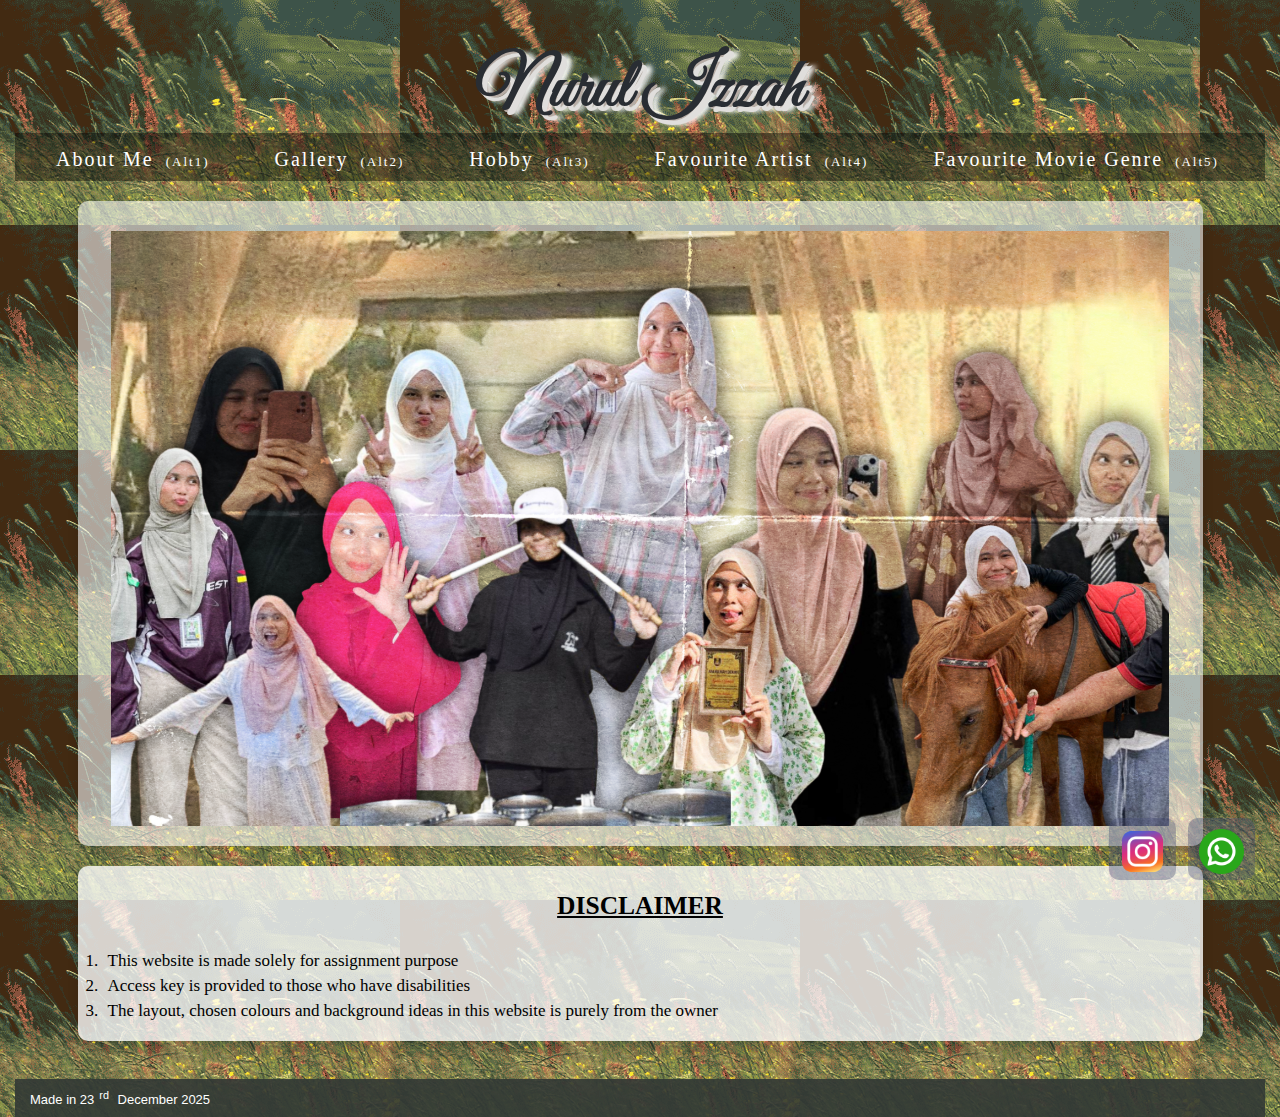
<file: index.html>
<html>
    <head>
        <title>index</title>
    </head>

    <style>
        body
            {
                background-image: url(mypics/aboutmegif.gif);
            }
           
         footer
            {
                background-color: rgba(50, 56, 53, 0.911);
                padding: 10;
            }   

    </style>

    <link href="https://fonts.googleapis.com/css2?family=Great+Vibes&display=swap" rel="stylesheet">
    <link rel="stylesheet" href="indexstyle.css">

    <body>
        <header class="hero">
        <h1 class="logo">Nurul Izzah</h1>

        <nav class="navbar">
            <a href="aboutme.html" accesskey="1">About Me <font size="2">(Alt1)</font></a> 
            <a href="gallery.html" accesskey="2">Gallery <font size="2">(Alt2)</font></a>
            <a href="hobby.html" accesskey="3">Hobby <font size="2">(Alt3)</font></a>
            <a href="favartist.html" accesskey="4">Favourite Artist <font size="2">(Alt4)</font></a>
            <a href="favmovie.html" accesskey="5">Favourite Movie Genre <font size="2">(Alt5)</font></a>
        </nav>
    
    <section class="index-section">

        <div align="center">
        <img src="mypics/INDEX PAGE.png" alt="index image" height="600px">
        </div>

    </section>

    <section class="disclaimer">
        
        <h2 align="center"><b><u>DISCLAIMER</u></b></h2>

        <br>
        <ol align="left"> 
            <li> This website is made solely for assignment purpose </li>
            <li> Access key is provided to those who have disabilities </li>
            <li> The layout, chosen colours and background ideas in this website is purely from the owner</li>
        </ol>

    </section>

    <br clear="all">

      <div class="social-buttons">
    <a href="https://www.instagram.com/nrlizzhss/" target="_blank" class="btn">
        <img src="mypics/instagram.png" height="50" alt="Instagram">
    </a>

    <a href="https://wa.link/30wp1g" target="_blank" class="btn">
        <img src="mypics/whatsapp.png" height="50" alt="WhatsApp">
    </a>
</div>

<footer align="left">
    <font color="white" size="2" face="arial">Made in 23<sup>rd</sup> December 2025</font>
</footer>

    </body>
</html>
</file>
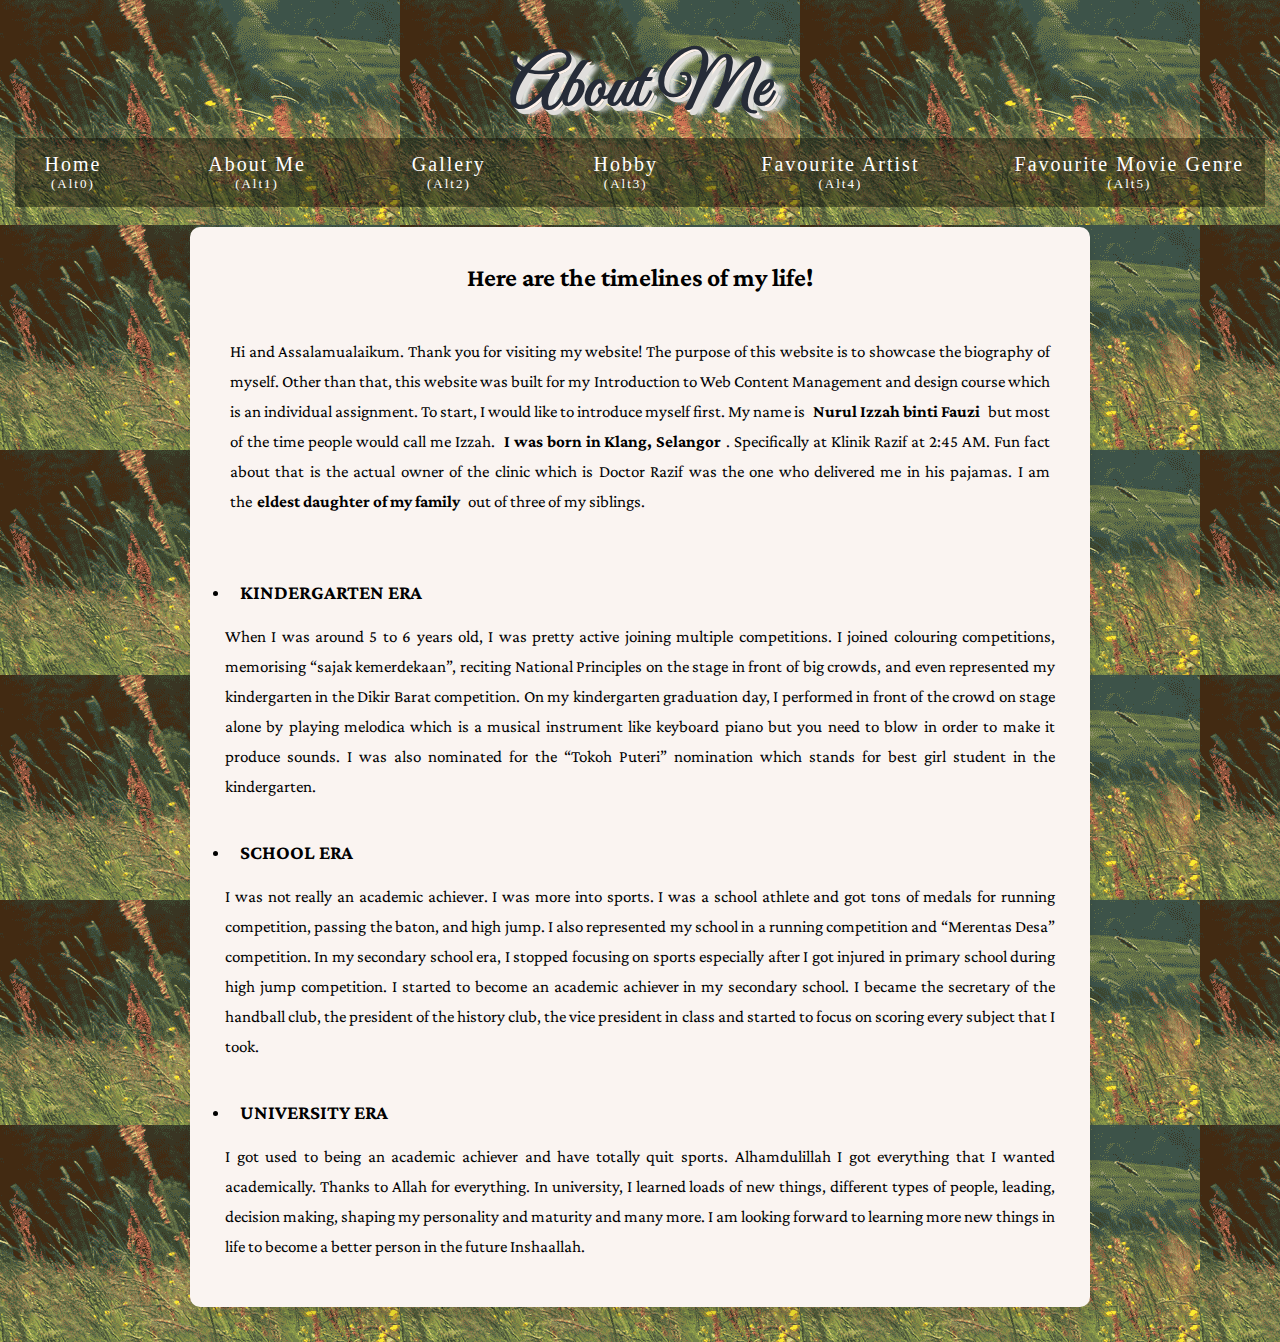
<file: aboutme.html>
<html>
    <head>
        <title>About Me</title>
    </head>

    <link href="https://fonts.googleapis.com/css2?family=Great+Vibes&display=swap" rel="stylesheet">
    <link href="https://fonts.googleapis.com/css2?family=Crimson+Pro&family=Literata" rel="stylesheet">
    <link rel="stylesheet" href="aboutme.css">

    <style>
        body
            {
                background-image: url(mypics/aboutmegif.gif)
            }
    </style>

    <body>
        <header class="hero">
        <h1 class="logo">About Me</h1>

        <nav class="navbar">
            <a href="index.html" accesskey="0">Home <font size="2">(Alt0)</font></a>
            <a href="aboutme.html" accesskey="1">About Me <font size="2">(Alt1)</font></a> 
            <a href="gallery.html" accesskey="2">Gallery <font size="2">(Alt2)</font></a>
            <a href="hobby.html" accesskey="3">Hobby <font size="2">(Alt3)</font></a>
            <a href="favartist.html" accesskey="4">Favourite Artist <font size="2">(Alt4)</font></a>
            <a href="favmovie.html" accesskey="5">Favourite Movie Genre <font size="2">(Alt5)</font></a>
        </nav>

        <section>
        <h2>Here are the timelines of my life!</h2>
        <br>
        
        <div align="justify">
        <p>
            Hi and Assalamualaikum. Thank you for visiting my website! The purpose of this website is to showcase the biography of myself.
            Other than that, this website was built for my Introduction to Web Content Management and design course which is an individual 
            assignment. To start, I would like to introduce myself first. My name is <b>Nurul Izzah binti Fauzi</b> but most of the time people would 
            call me Izzah. <b>I was born in Klang, Selangor</b>. Specifically at Klinik Razif at 2:45 AM. Fun fact about that is the actual owner of 
            the clinic which is Doctor Razif was the one who delivered me in his pajamas. I am the<b>eldest daughter of my family</b> out of three 
            of my siblings.
            <br>
        </p>

            <br>

        <p>
            <ul type="disc"> 
            <li><h3>KINDERGARTEN ERA</h3></li>
            </ul>

            When I was around 5 to 6 years old, I was pretty active joining multiple competitions. I joined 
            colouring competitions, memorising “sajak kemerdekaan”, reciting National Principles on the stage in front of big crowds, 
            and even represented my kindergarten in the Dikir Barat competition. On my kindergarten graduation day, I performed in front
            of the crowd on stage alone by playing melodica which is a musical instrument like keyboard piano but you need to blow in order
            to make it produce sounds. I was also nominated for the “Tokoh Puteri” nomination which stands for best girl student in the
            kindergarten.
            <br>
        </p>


        <p>
            <ul type="disc"> 
            <li><h3>SCHOOL ERA</h3></li>
            </ul>

            I was not really an academic achiever. I was more into sports. I was a school athlete and got tons of
            medals for running competition, passing the baton, and high jump. I also represented my school in a running competition and 
            “Merentas Desa” competition. In my secondary school era, I stopped focusing on sports especially after I got injured in primary
            school during high jump competition. I started to become an academic achiever in my secondary school. I became the secretary 
            of the handball club, the president of the history club, the vice president in class and started to focus on scoring every 
            subject that I took.
            <br>
        </p>


        <p>
            <ul type="disc"> 
            <li><h3>UNIVERSITY ERA</h3></li>
            </ul>

            I got used to being an academic achiever and have totally quit sports. Alhamdulillah 
            I got everything that I wanted academically. Thanks to Allah for everything. In university, 
            I learned loads of new things, different types of people, leading, decision making, shaping my personality and maturity and
            many more. I am looking forward to learning more new things in life to become a better person in the future Inshaallah.
            <br>
        </p>
        </div>

    </section>


    </body>
</html>
</file>
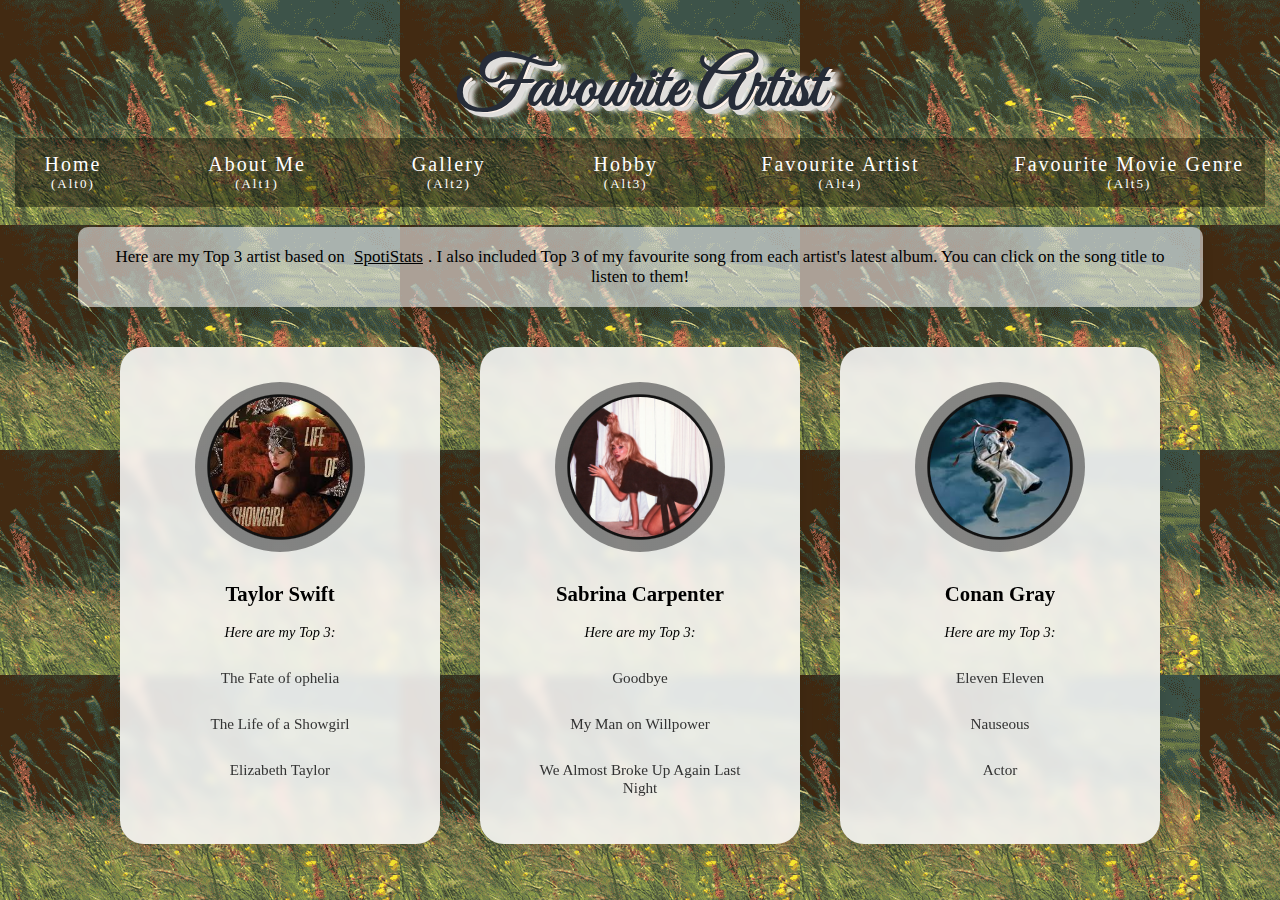
<file: favartist.html>
<html>
    <head>
        <title>Favourite Artist</title>
    </head>

    <link href="https://fonts.googleapis.com/css2?family=Great+Vibes&display=swap" rel="stylesheet">
    <link rel="stylesheet" href="favartist.css">

    <style>
        body
            {
                background-image: url(mypics/aboutmegif.gif)
            }
    </style>

    <body link="black" vlink="black" alink="green">
        <header class="hero">
        <h1 class="logo">Favourite Artist</h1>

        <nav class="navbar">
           <a href="index.html" accesskey="0">Home <font size="2">(Alt0)</font></a>
            <a href="aboutme.html" accesskey="1">About Me <font size="2">(Alt1)</font></a> 
            <a href="gallery.html" accesskey="2">Gallery <font size="2">(Alt2)</font></a>
            <a href="hobby.html" accesskey="3">Hobby <font size="2">(Alt3)</font></a>
            <a href="favartist.html" accesskey="4">Favourite Artist <font size="2">(Alt4)</font></a>
            <a href="favmovie.html" accesskey="5">Favourite Movie Genre <font size="2">(Alt5)</font></a>
        </nav>

<section class="section-opening">
            Here are my Top 3 artist based on <a href="https://www.statsforspotify.com/" target="_blank">SpotiStats</a>. 
            I also included Top 3 of my favourite song from each artist's latest album. You can click on the song title 
            to listen to them!
        </section>

 <section class="artist-section">

  <div class="artist-card">

    <!-- VINYL -->
    <div class="vinyl-player">
      <div class="vinyl">
        <img src="mypics/taylor.jpg" alt="Taylor Swift Album" class="album-cover">
      </div>
    </div>

    <!-- ARTIST NAME -->
    <h2 class="artist-name">Taylor Swift</h2>

    <p class="top-label"><i>Here are my Top 3:</i></p>

    <!-- SONG LIST -->
    <ul class="song-list">
      <li>
        <a href="https://youtu.be/ko70cExuzZM?si=gBfuqdakXnzu9WTq"
           target="_blank"
           class="song-link">
          The Fate of ophelia
        </a>
      </li>

      <li>
        <a href="https://youtu.be/OU6362Nggg0?si=X-aTVzespGRix8nl"
           target="_blank"
           class="song-link">
        The Life of a Showgirl
        </a>
      </li>

      <li>
        <a href="https://youtu.be/7X5iDKPrZH0?si=Q1R_HDtLX8X9JPXe"
           target="_blank"
           class="song-link">
          Elizabeth Taylor
        </a>
      </li>
    </ul>

  </div>

  <div class="artist-card">

    <!-- VINYL -->
    <div class="vinyl-player">
      <div class="vinyl">
        <img src="mypics/sabrina.jpg" alt="Sabrina Carpenter Album" class="album-cover">
      </div>
    </div>

    <!-- ARTIST NAME -->
    <h2 class="artist-name">Sabrina Carpenter</h2>

    <p class="top-label"><i>Here are my Top 3:</i></p>

    <!-- SONG LIST -->
    <ul class="song-list">
      <li>
        <a href="https://youtu.be/uV-w3fyWTuM?si=d7FugrT9pIl3ux69"
           target="_blank"
           class="song-link">
          Goodbye
        </a>
      </li>

      <li>
        <a href="https://youtu.be/KbzNB2sRnVQ?si=y0HJhtFqA63vBlls"
           target="_blank"
           class="song-link">
          My Man on Willpower
        </a>
      </li>

      <li>
        <a href="https://youtu.be/v-iMcsxhp-g?si=oMnKoyZbONPO-pqp"
           target="_blank"
           class="song-link">
          We Almost Broke Up Again Last Night
        </a>
      </li>
    </ul>

  </div>

  <div class="artist-card">

    <!-- VINYL -->
    <div class="vinyl-player">
      <div class="vinyl">
        <img src="mypics/conan.jpg" alt="Conan Gray Album" class="album-cover">
      </div>
    </div>

    <!-- ARTIST NAME -->
    <h2 class="artist-name">Conan Gray</h2>

    <p class="top-label"><i>Here are my Top 3:</i></p>

    <!-- SONG LIST -->
    <ul class="song-list">
      <li>
        <a href="https://youtu.be/FLLVJY6gojQ?si=4K9EcTpzIfFFdvOK"
           target="_blank"
           class="song-link">
          Eleven Eleven
        </a>
      </li>

      <li>
        <a href="https://youtu.be/479BIWEnQ-0?si=vfCAvaQE2z0nAoiI"
           target="_blank"
           class="song-link">
          Nauseous
        </a>
      </li>

      <li>
        <a href="https://youtu.be/6DOe7xTFASM?si=2XK6rj0f2GqkgyZh"
           target="_blank"
           class="song-link">
          Actor
        </a>
      </li>
    </ul>

  </div>
</section>



    </body>
</html>
</file>
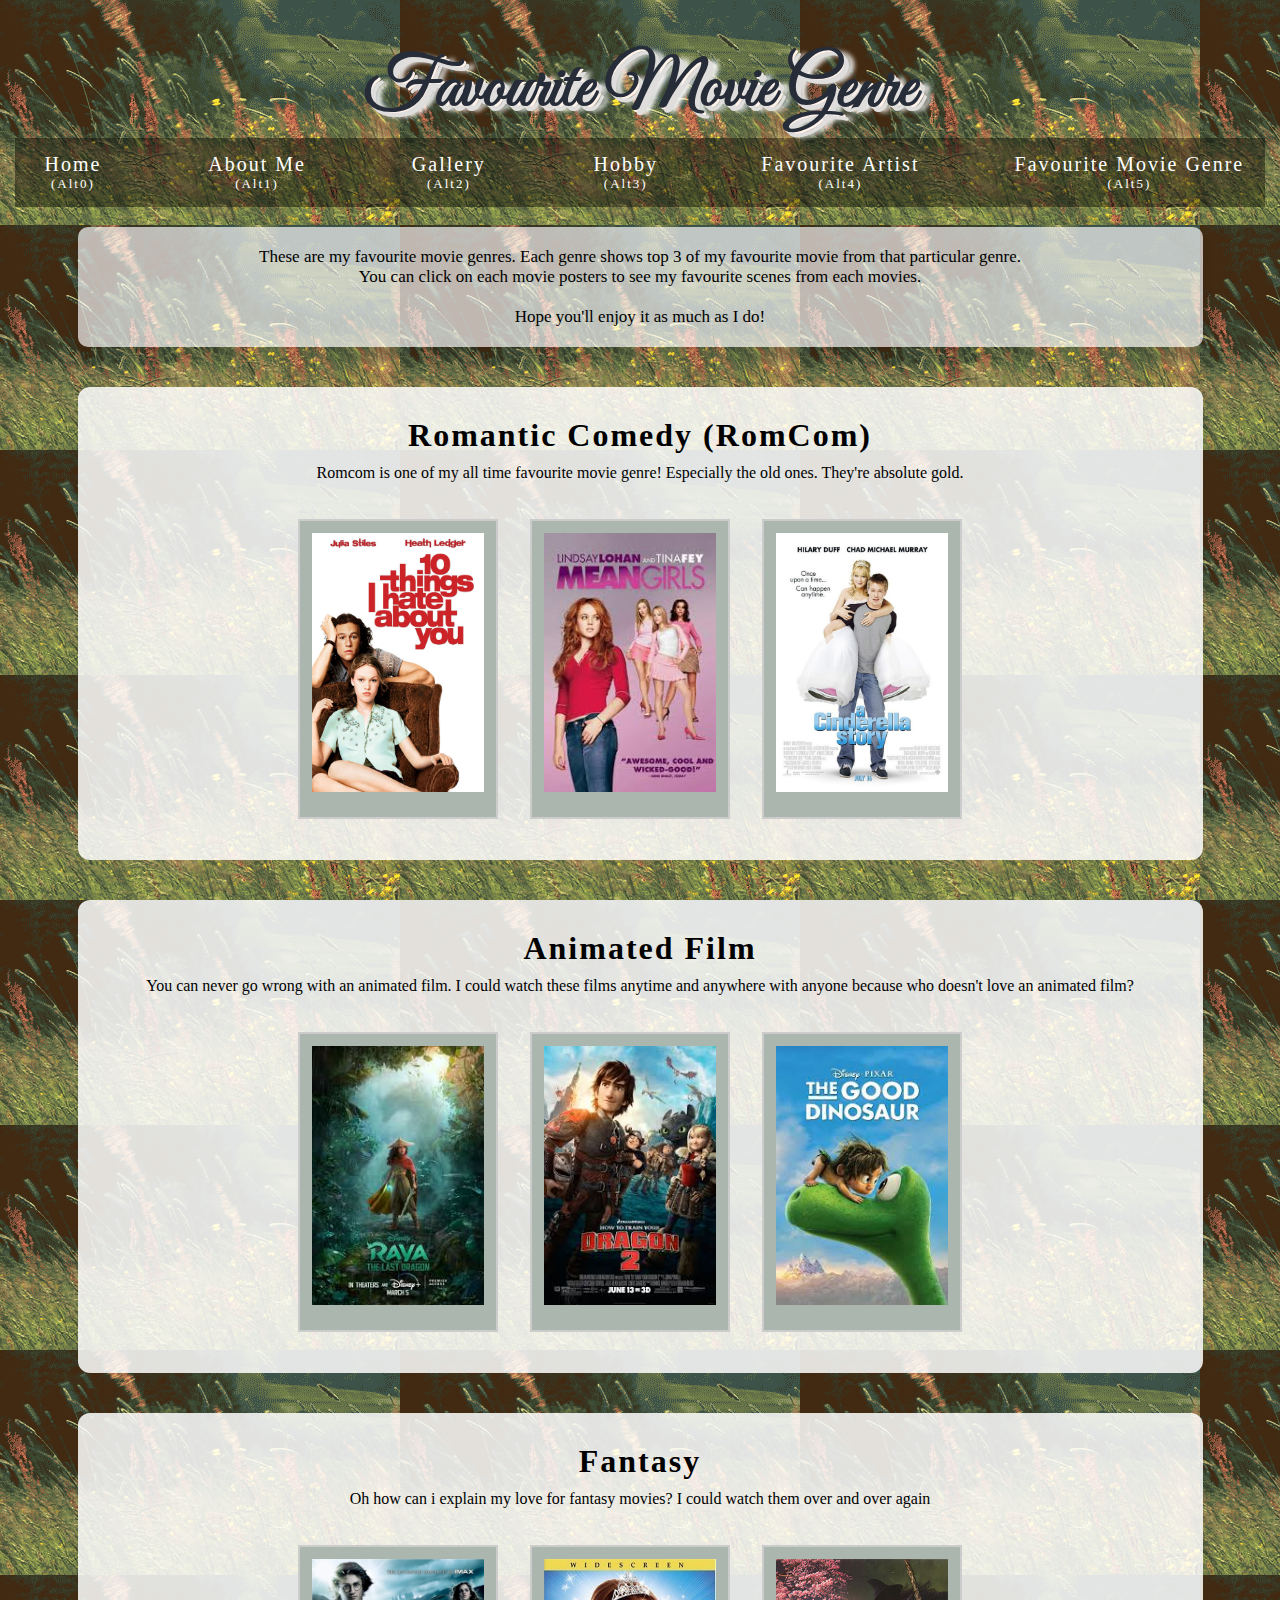
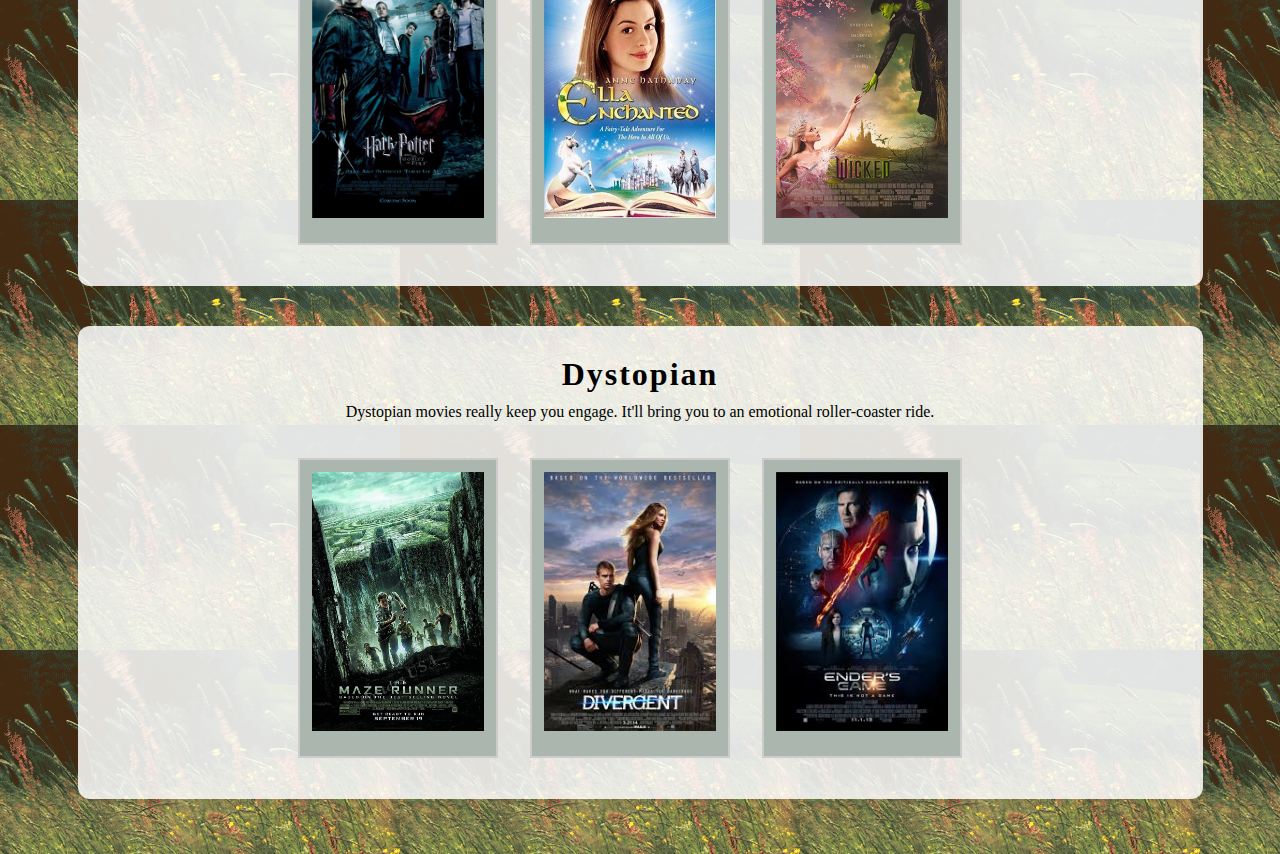
<file: favmovie.html>
<html>
    <head>
        <title>Favourite Artist</title>
    </head>

    <style>
        body
            {
                background-image: url(mypics/aboutmegif.gif);
            }

        table 
            {
                margin-left: auto;
                margin-right: auto;
            }

        td 
            {
                text-align: center;
            }

  </style>

    <link href="https://fonts.googleapis.com/css2?family=Great+Vibes&display=swap" rel="stylesheet">
    <link rel="stylesheet" href="favmovie.css">

    <body>
        <header class="hero">
        <h1 class="logo">Favourite Movie Genre</h1>

        <nav class="navbar">
            <a href="index.html" accesskey="0">Home <font size="2">(Alt0)</font></a>
            <a href="aboutme.html" accesskey="1">About Me <font size="2">(Alt1)</font></a> 
            <a href="gallery.html" accesskey="2">Gallery <font size="2">(Alt2)</font></a>
            <a href="hobby.html" accesskey="3">Hobby <font size="2">(Alt3)</font></a>
            <a href="favartist.html" accesskey="4">Favourite Artist <font size="2">(Alt4)</font></a>
            <a href="favmovie.html" accesskey="5">Favourite Movie Genre <font size="2">(Alt5)</font></a>
        </nav>

        <section class="section-opening">
            These are my favourite movie genres. Each genre shows top 3 of my favourite movie
            from that particular genre. 
            <br>
            You can click on each movie posters to see my favourite scenes from 
            each movies.
            <br>
            <br>
            Hope you'll enjoy it as much as I do!
        </section>

    
        <section class="genre-section romcom">

        <h2>Romantic Comedy (RomCom)</h2>
        <p>Romcom is one of my all time favourite movie genre! Especially the old ones. They're absolute gold.</p>

        <table align="center">
            <tr>
                <td>
                    <img src="mypics/romcom1.jpg" alt="10 Things I Hate About You"
                         width="200" height="300" usemap="#romcom1">
    
                    <map name="romcom1">
                          <area target="_blank" alt="romcom1" title="romcom1" href="https://youtu.be/31N_HM2f9Ks?si=TqDurmK9CL8OSFfM" coords="4,0,148,146" shape="rect">
                    </map>
                </td>
    
                <td>
                    <img src="mypics/romcom2.jpg" alt="Mean Girls"
                         width="200" height="300" usemap="#romcom2">
    
                    <map name="romcom2">
                         <area target="_blank" alt="romcom2" title="romcom2" href="https://youtu.be/PiQnJyBbx_I?si=oouQH9MihqqLFuNs" coords="3,4,180,278" shape="rect">
                    </map>
                </td>
    
                <td>
                    <img src="mypics/romcom3.jpg" alt="A Cinderella Story"
                         width="200" height="300" usemap="#romcom3">
    
                    <map name="romcom3">
                         <area target="_blank" alt="romcom3" title="romcom3" href="https://youtu.be/z_KLOWdB8mY?si=OaVmMYPqlNiRBCcT" coords="4,2,997,1460" shape="rect">
                    </map>
                </td>
            </tr>
    
        </table>
    
        </section>

            
    
        <section class="genre-section animated">
    
        <h2>Animated Film</h2>
        <p>You can never go wrong with an animated film. I could watch these films anytime and anywhere
            with anyone because who doesn't love an animated film?
        </p>
    
        <table align="center">
            <tr>
                <td>
                    <img src="mypics/animated1.jpg" alt="Raya the Last Dragon"
                         width="200" height="300" usemap="#animated1">
    
                    <map name="animated1">
                           <area target="_blank" alt="animated1" title="animated1" href="https://youtu.be/7lOliBudBzA?si=s00nclbH94MkJkpW" coords="7,0,179,265" shape="rect">
                    </map>
                </td>
    
                <td>
                    <img src="mypics/animated2.jpg" alt="HTTYD2"
                         width="200" height="300" usemap="#animated2">
    
                    <map name="animated2">
                         <area target="_blank" alt="animated2" title="animated2" href="https://youtu.be/IvFBobchMoc?si=oVn4mCWBCM4bwnkc" coords="3,3,182,265" shape="rect">
                    </map>
                </td>
    
                <td>
                    <img src="mypics/animated3.jpg" alt="The Good Dinasaur"
                         width="200" height="300" usemap="#animated3">
    
                    <map name="animated3">
                         <area target="_blank" alt="animated3" title="animated3" href="https://youtu.be/ruT8hFCdPY4?si=7FDSshPaiTRMa5JP" coords="4,1,174,269" shape="rect">
                    </map>
                </td>
            </tr>
    
        </table>
    
        </section>


     
        <section class="genre-section fantasy">
    
        <h2>Fantasy</h2>
        <p>Oh how can i explain my love for fantasy movies? I could watch them over and over again
        </p>
    
        <table align="center">
            <tr>
                <td>
                    <img src="mypics/fantasy1.jpg" alt="Harry Potter"
                         width="200" height="300" usemap="#fantasy1">
    
                    <map name="fantasy1">
                         <area target="_blank" alt="fantasy1" title="fantasy1" href="https://youtu.be/PSsF3jUDSGU?si=-V2EZV5NeZslvtE0" coords="3,4,770,1192" shape="rect">                </map>
                </td>
    
                <td>
                    <img src="mypics/fantasy2.jpg" alt="Ella Enchanted"
                         width="200" height="300" usemap="#fantasy2">
    
                    <map name="fantasy2">
                          <area target="_blank" alt="fantasy2" title="fantasy2" href="https://youtu.be/SN8hW7AeoQI?si=GRbTBSj9Bc4WqW0l" coords="8,2,715,1016" shape="rect">
                    </map>
                </td>
    
                <td>
                    <img src="mypics/fantasy3.png" alt="Wicked"
                         width="200" height="300" usemap="#fantasy3">
    
                    <map name="fantasy3">
                          <area target="_blank" alt="fantasy3" title="fantasy3" href="https://youtu.be/5UOgvF2vLAA?si=7jikMX0_011SDJaf" coords="1,2,251,380" shape="rect">
                    </map>
                </td>
            </tr>
    
        </table>
    
        </section>


       
        <section class="genre-section dystopian">
    
        <h2>Dystopian</h2>
        <p>Dystopian movies really keep you engage. It'll bring you to an emotional roller-coaster ride.</p>
    
        <table align="center">
            <tr>
                <td>
                    <img src="mypics/dystopian1.jpg" alt="The Maze Runner"
                         width="200" height="300" usemap="#dystopian1">
    
                    <map name="dystopian1">
                          <area target="_blank" alt="dystopian1" title="dystopian1" href="https://youtu.be/QlkWsBL2nsM?si=XUrEEmMB3lXKX9-4" coords="4,2,656,994" shape="rect">
                </td>
    
                <td>
                    <img src="mypics/dystopian2.jpg" alt="Divergent"
                         width="200" height="300" usemap="#dystopian2">
    
                    <map name="dystopian2">
                         <area target="_blank" alt="dystopian2" title="dystopian2" href="https://youtu.be/-a0f9fjG3Ys?si=m5KcbiXKvvQjwGKo" coords="2,2,177,270" shape="rect">
                    </map>
                </td>
    
                <td>
                    <img src="mypics/dystopian3.jpg" alt="Ender's Game"
                         width="200" height="300" usemap="#dystopian3">
    
                    <map name="dystopian3">
                          <area target="_blank" alt="dystopian" title="dystopian" href="https://youtu.be/BHJBKd6P3eQ?si=moM6ujyqAZ6LKoAJ" coords="4,5,177,268" shape="rect">
                    </map>
                </td>
            </tr>
    
        </table>
    
        </section>

    </body>
</html>
</file>
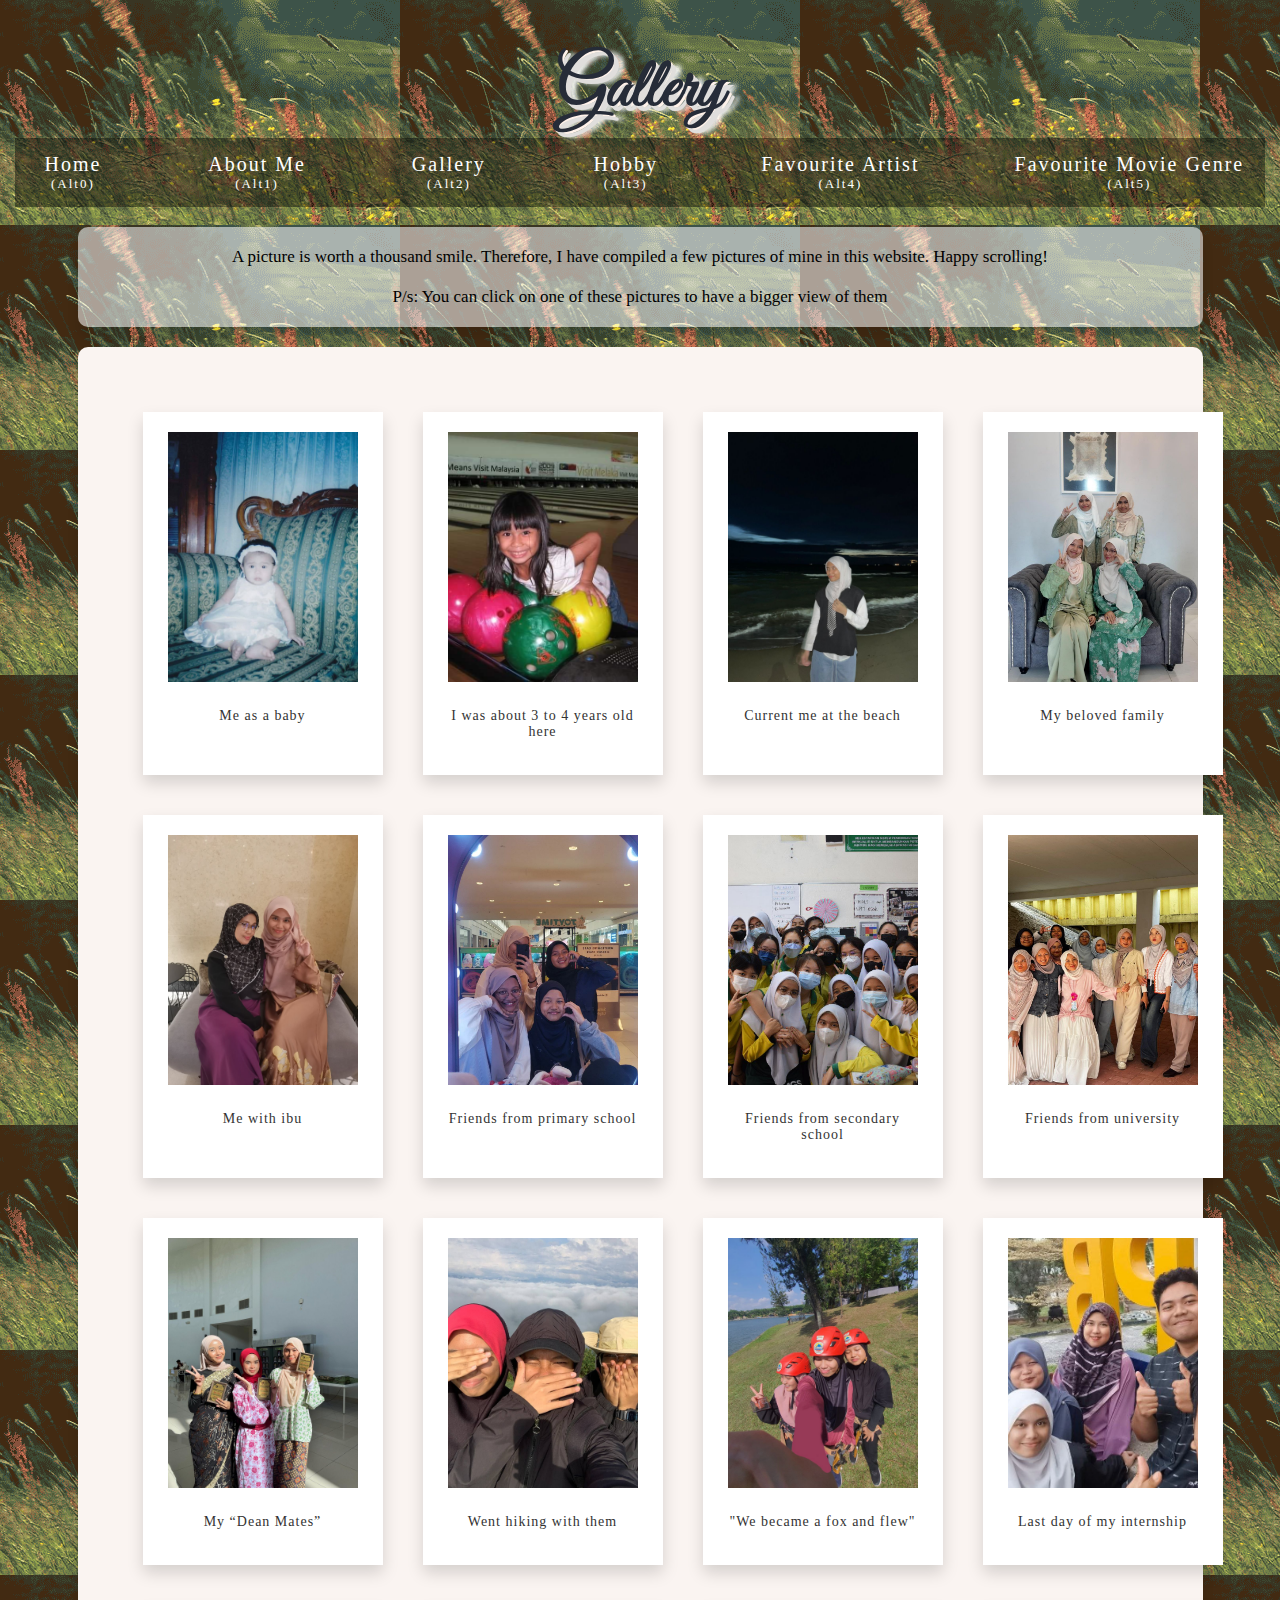
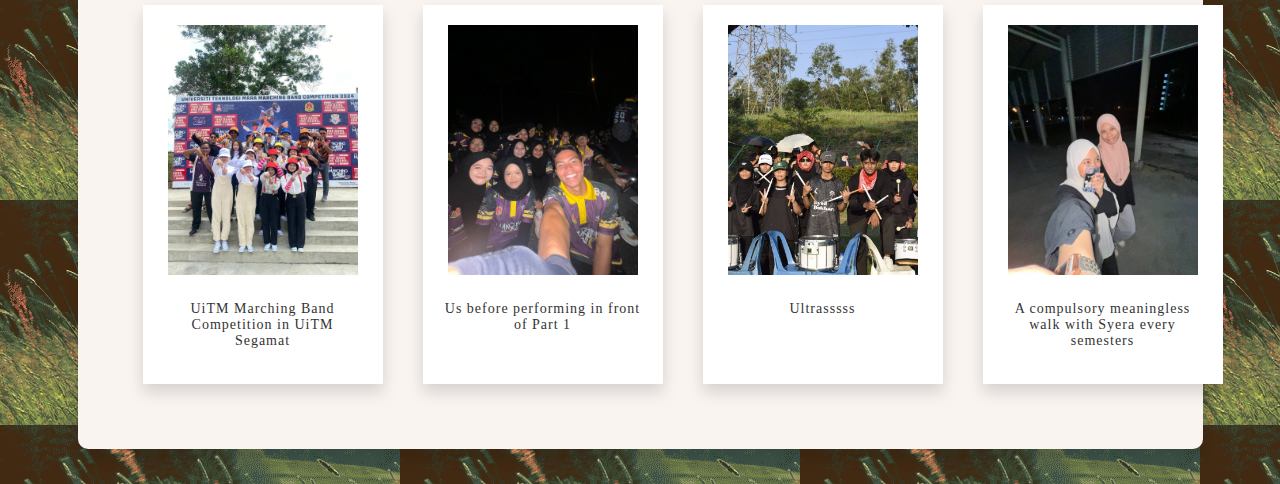
<file: gallery.html>
<html>
    <head>
        <title>Gallery</title>
    </head>

    <link href="https://fonts.googleapis.com/css2?family=Great+Vibes&display=swap" rel="stylesheet">
    <link rel="stylesheet" href="gallery.css">

    <style>
        body
            {
                background-image: url(mypics/aboutmegif.gif)
            }

    </style>

    <body>
         <header class="hero">
        <h1 class="logo">Gallery</h1>

        <nav class="navbar">
            <a href="indexpage_.html" accesskey="0">Home <font size="2">(Alt0)</font></a>
            <a href="aboutme.html" accesskey="1">About Me <font size="2">(Alt1)</font></a> 
            <a href="gallery.html" accesskey="2">Gallery <font size="2">(Alt2)</font></a>
            <a href="hobby.html" accesskey="3">Hobby <font size="2">(Alt3)</font></a>
            <a href="favartist.html" accesskey="4">Favourite Artist <font size="2">(Alt4)</font></a>
            <a href="favmovie.html" accesskey="5">Favourite Movie Genre <font size="2">(Alt5)</font></a>
        </nav>

        <section class="section-opening">
            A picture is worth a thousand smile. Therefore, I have compiled a few pictures of mine in 
            this website. Happy scrolling!
            <br>
            <br>
            P/s: You can click on one of these pictures to have a bigger view of them
        </section>

         <section>
        <table class="gallery-table" align="center" style="width: 80%;">
            <tr>
                <td>
                    <a href="mypics/babypic.jpg" target="_blank">
                        <img src="mypics/babypic.jpg" alt="Baby photo">
                    </a>
                    <p>Me as a baby</p>
                </td>

                <td>
                    <a href="mypics/kidpic.jpg" target="_blank">
                        <img src="mypics/kidpic.jpg" alt="Childhood photo">
                    </a>
                    <p>I was about 3 to 4 years old here</p>
                </td>

                <td>
                    <a href="mypics/me.jpg" target="_blank">
                        <img src="mypics/me.jpg" alt="Beach photo">
                    </a>
                    <p>Current me at the beach</p>
                </td>

                <td>
                    <a href="mypics/familiypic.jpg" target="_blank">
                        <img src="mypics/familiypic.jpg" alt="Family photo">
                    </a>
                    <p>My beloved family</p>
                </td>
            </tr>

            <tr>

                <td>
                    <a href="mypics/ibupic.jpg" target="_blank">
                        <img src="mypics/ibupic.jpg" alt="With ibu">
                    </a>
                    <p>Me with ibu</p>
                </td>

                <td>
                    <a href="mypics/primarymate.jpg" target="_blank">
                        <img src="mypics/primarymate.jpg" alt="Primary school friends">
                    </a>
                    <p>Friends from primary school</p>
                </td>

                <td>
                    <a href="mypics/secondarymate.jpg" target="_blank">
                        <img src="mypics/secondarymate.jpg" alt="Secondary school friends">
                    </a>
                    <p>Friends from secondary school</p>
                </td>

                <td>
                    <a href="mypics/unimate.jpg" target="_blank">
                        <img src="mypics/unimate.jpg" alt="University friends">
                    </a>
                    <p>Friends from university</p>
                </td>
            </tr>

            <tr>

                <td>
                    <a href="mypics/dean.jpg" target="_blank">
                        <img src="mypics/dean.jpg" alt="Dean mates">
                    </a>
                    <p>My “Dean Mates”</p>
                </td>

                <td>
                    <a href="mypics/hiking.jpg" target="_blank">
                        <img src="mypics/hiking.jpg" alt="hiking">
                    </a>
                    <p>Went hiking with them</p>
                </td>

                <td>
                    <a href="mypics/flyingfox.jpg" target="_blank">
                        <img src="mypics/flyingfox.jpg" alt="flying fox">
                    </a>
                    <p>"We became a fox and flew"</p>
                </td>

                <td>
                    <a href="mypics/intern.jpg" target="_blank">
                        <img src="mypics/intern.jpg" alt="intern">
                    </a>
                    <p>Last day of my internship</p>
            </tr>

            <tr>
                <td>
                    <a href="mypics/bandpic1.jpg" target="_blank">
                        <img src="mypics/bandpic1.jpg" alt="bandpic1">
                    </a>
                    <p>UiTM Marching Band Competition in UiTM Segamat</p>
                </td>

                <td>
                    <a href="mypics/bandpic2.jpg" target="_blank">
                        <img src="mypics/bandpic2.jpg" alt="bandpic2">
                    </a>
                    <p>Us before performing in front of Part 1</p>
                </td>

                <td>
                    <a href="mypics/bandpic3.jpg" target="_blank">
                        <img src="mypics/bandpic3.jpg" alt="bandpic3">
                    </a>
                    <p>Ultrasssss</p>
                </td>

                <td>
                    <a href="mypics/withsyera.jpg" target="_blank">
                        <img src="mypics/withsyera.jpg" alt="with syera">
                    </a>
                    <p>A compulsory meaningless walk with Syera every semesters</p>
                </td>
            </tr>
        </table>
    </section>


    </body>
</html>
</file>
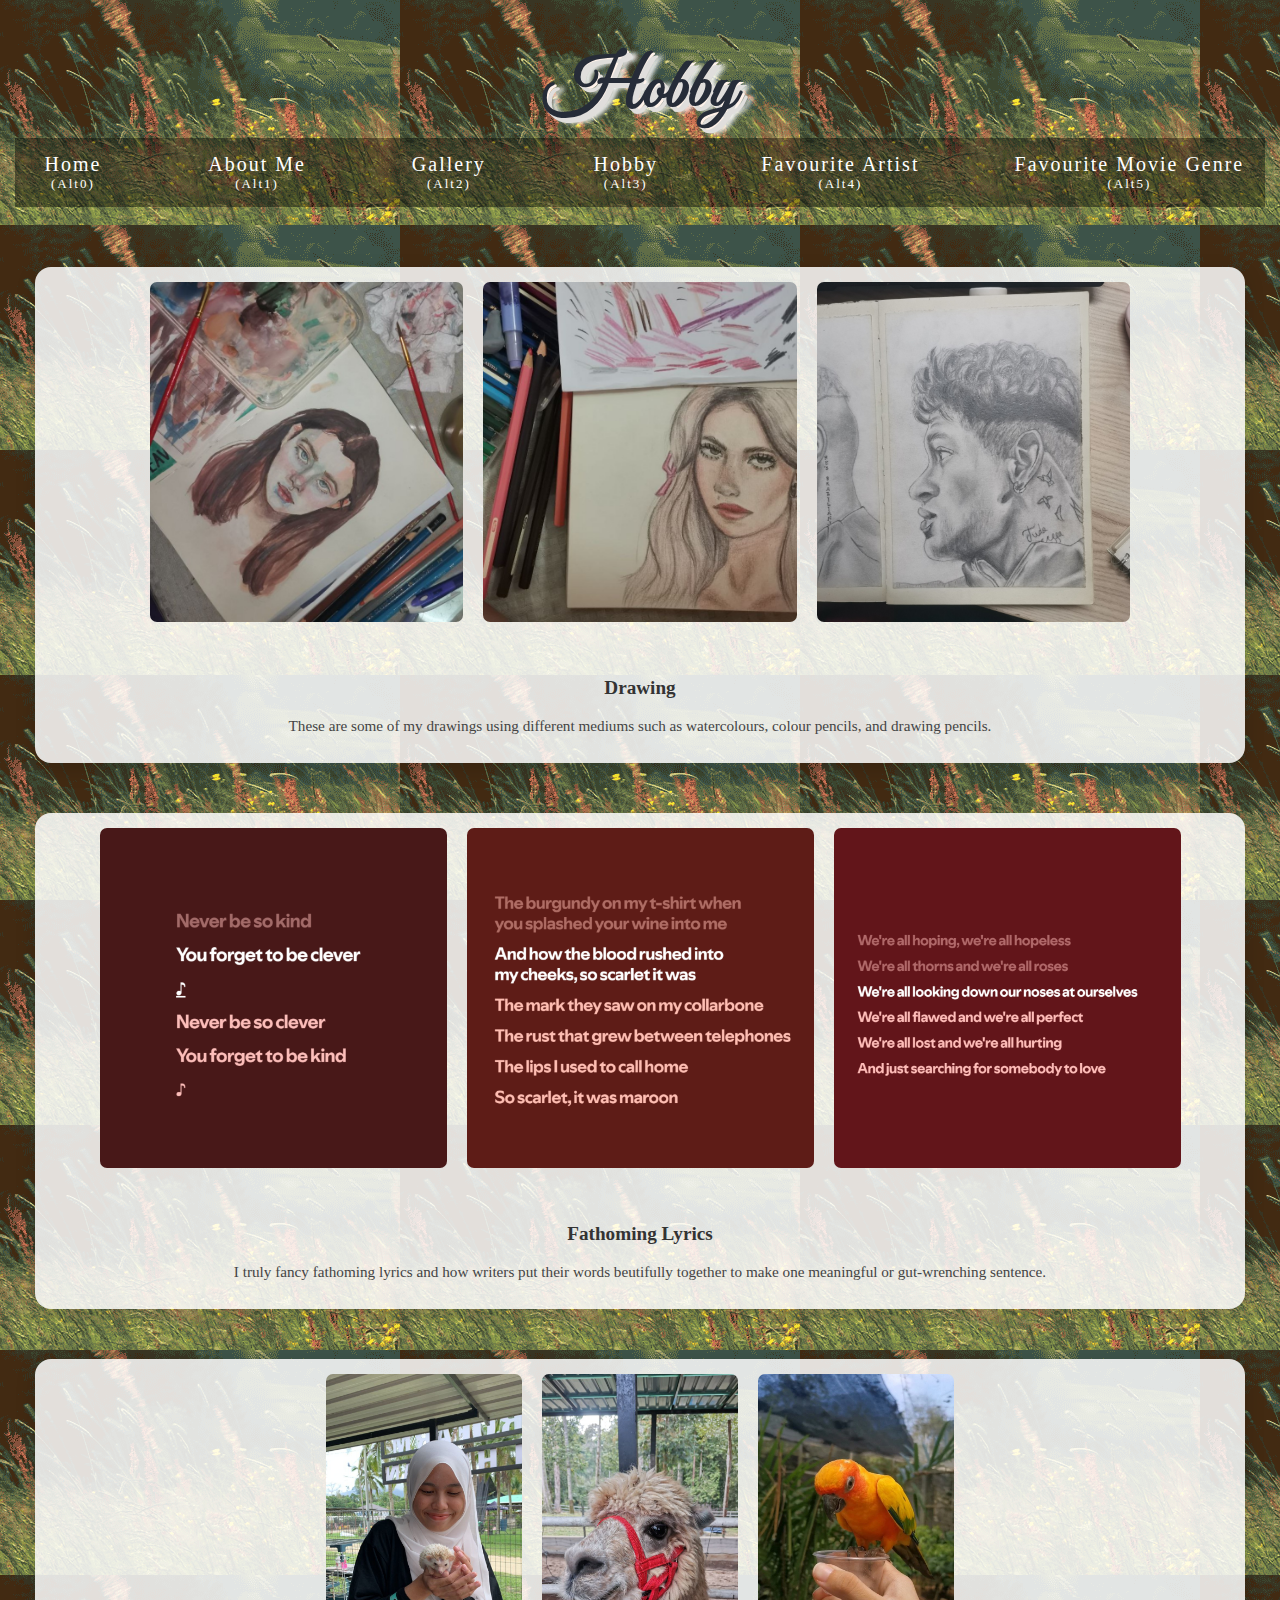
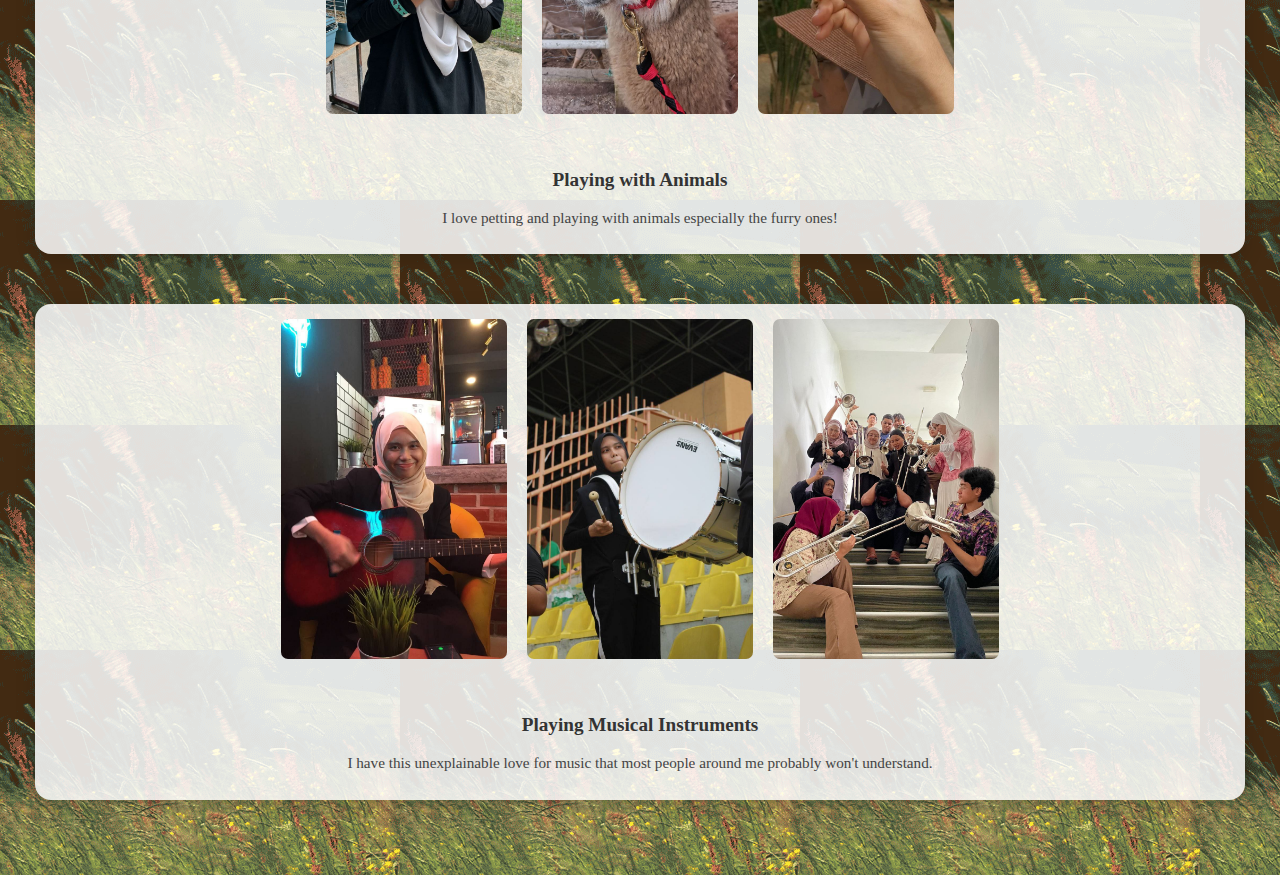
<file: hobby.html>
<html>
    <head>
        <title>Hobby</title>
    </head>

    <link href="https://fonts.googleapis.com/css2?family=Great+Vibes&display=swap" rel="stylesheet">
    <link rel="stylesheet" href="hobby.css">
    
    <style>
        body
            {
                background-image: url(mypics/aboutmegif.gif)
            }
    </style>

    <body>
        
         <header class="hero">
        <h1 class="logo">Hobby</h1>

        <nav class="navbar">
           <a href="indexpage_.html" accesskey="0">Home <font size="2">(Alt0)</font></a>
            <a href="aboutme.html" accesskey="1">About Me <font size="2">(Alt1)</font></a> 
            <a href="gallery.html" accesskey="2">Gallery <font size="2">(Alt2)</font></a>
            <a href="hobby.html" accesskey="3">Hobby <font size="2">(Alt3)</font></a>
            <a href="favartist.html" accesskey="4">Favourite Artist <font size="2">(Alt4)</font></a>
            <a href="favmovie.html" accesskey="5">Favourite Movie Genre <font size="2">(Alt5)</font></a>
        </nav>

<section class="focus-strip">

  <div class="hobby-strip">
    <div class="image-row">
      <img src="mypics/drawing1.jpg" alt="Drawing 1" class="strip-image">
      <img src="mypics/drawing2.jpg" alt="Drawing 2" class="strip-image">
      <img src="mypics/drawing3.jpg" alt="Drawing 3" class="strip-image">
    </div>
    <div class="strip-content">
      <h2>Drawing</h2>
      <p>These are some of my drawings using different mediums such as watercolours, colour pencils, and drawing pencils.</p>
    </div>
  </div>

  <div class="hobby-strip">
    <div class="image-row">
      <img src="mypics/lyrics1.png" alt="Lyrics 1" class="strip-image">
      <img src="mypics/lyrics2.png" alt="Lyrics 2" class="strip-image">
      <img src="mypics/lyrics3.png" alt="Lyrics 3" class="strip-image">
    </div>
    <div class="strip-content">
      <h2>Fathoming Lyrics</h2>
      <p>I truly fancy fathoming lyrics and how writers put their words beutifully together to make one meaningful or gut-wrenching sentence.</p>
    </div>
  </div>

  <div class="hobby-strip">
    <div class="image-row">
      <img src="mypics/animal1.jpg" alt="Animal 1" class="strip-image">
      <img src="mypics/animal2.jpg" alt="Animal 2" class="strip-image">
      <img src="mypics/animal3.jpg" alt="Animal 3" class="strip-image">
    </div>
    <div class="strip-content">
      <h2>Playing with Animals</h2>
      <p>I love petting and playing with animals especially the furry ones!</p>
    </div>
  </div>

  <div class="hobby-strip">
    <div class="image-row">
      <img src="mypics/music1.jpg" alt="Music 1" class="strip-image">
      <img src="mypics/music2.jpg" alt="Music 2" class="strip-image">
      <img src="mypics/music3.jpg" alt="Music 3" class="strip-image">
    </div>
    <div class="strip-content">
      <h2>Playing Musical Instruments</h2>
      <p>I have this unexplainable love for music that most people around me probably won't understand.</p>
    </div>
  </div>

</section>
    </body>
</html>
</file>
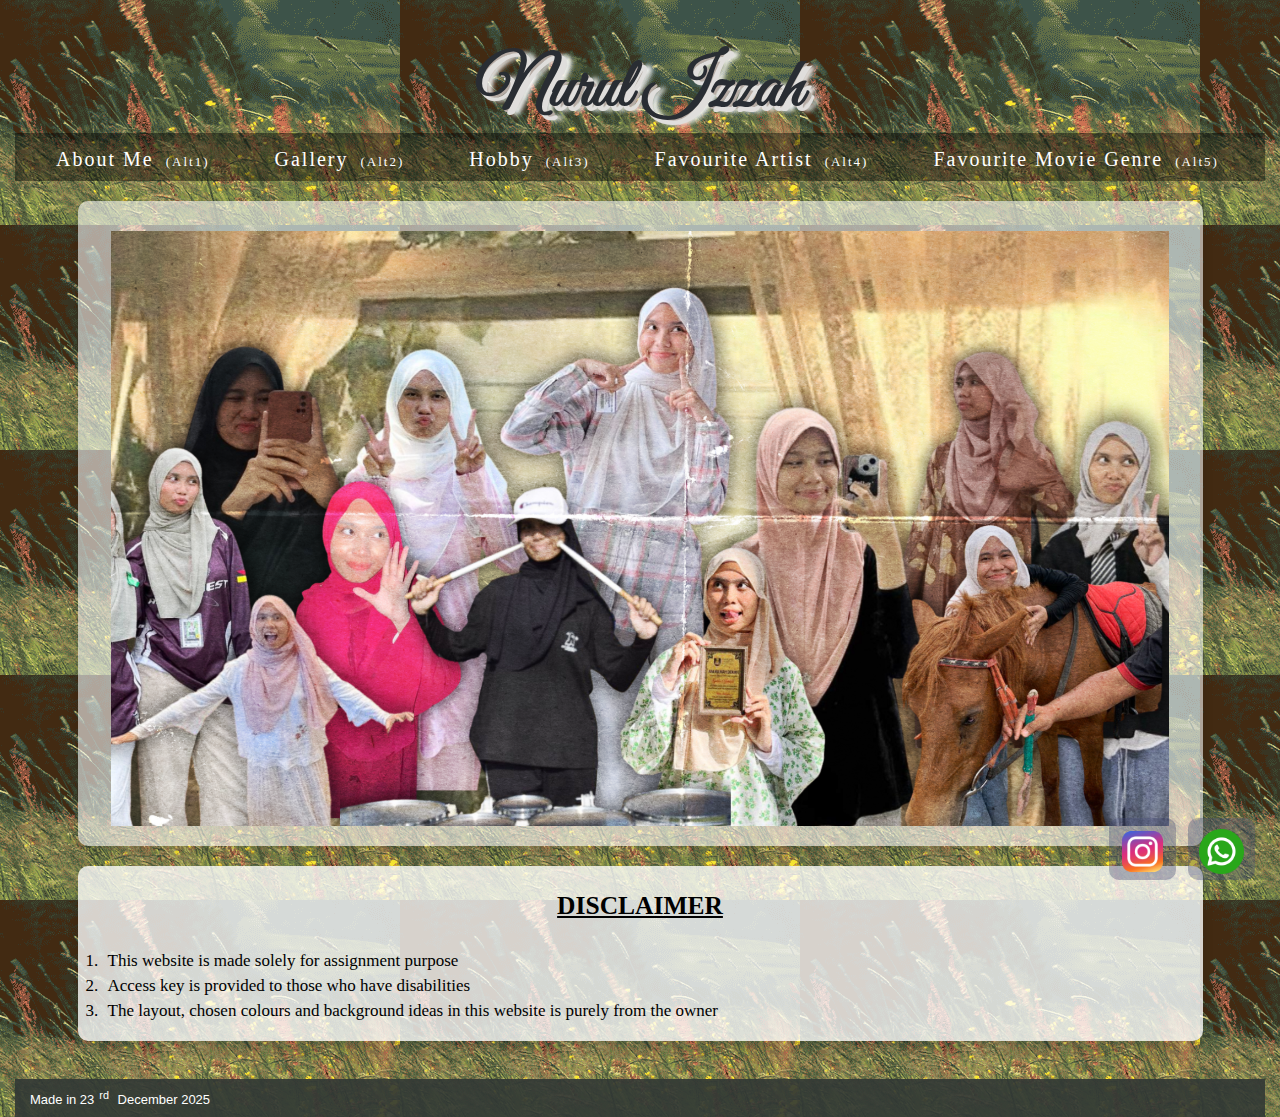
<file: indexpage_.html>
<html>
    <head>
        <title>index</title>
    </head>

    <style>
        body
            {
                background-image: url(mypics/aboutmegif.gif);
            }
           
         footer
            {
                background-color: rgba(50, 56, 53, 0.911);
                padding: 10;
            }   

    </style>

    <link href="https://fonts.googleapis.com/css2?family=Great+Vibes&display=swap" rel="stylesheet">
    <link rel="stylesheet" href="indexstyle.css">

    <body>
        <header class="hero">
        <h1 class="logo">Nurul Izzah</h1>

        <nav class="navbar">
            <a href="aboutme.html" accesskey="1">About Me <font size="2">(Alt1)</font></a> 
            <a href="gallery.html" accesskey="2">Gallery <font size="2">(Alt2)</font></a>
            <a href="hobby.html" accesskey="3">Hobby <font size="2">(Alt3)</font></a>
            <a href="favartist.html" accesskey="4">Favourite Artist <font size="2">(Alt4)</font></a>
            <a href="favmovie.html" accesskey="5">Favourite Movie Genre <font size="2">(Alt5)</font></a>
        </nav>
    
    <section class="index-section">

        <div align="center">
        <img src="mypics/INDEX PAGE.png" alt="index image" height="600px">
        </div>

    </section>

    <section class="disclaimer">
        
        <h2 align="center"><b><u>DISCLAIMER</u></b></h2>

        <br>
        <ol align="left"> 
            <li> This website is made solely for assignment purpose </li>
            <li> Access key is provided to those who have disabilities </li>
            <li> The layout, chosen colours and background ideas in this website is purely from the owner</li>
        </ol>

    </section>

    <br clear="all">

      <div class="social-buttons">
    <a href="https://www.instagram.com/nrlizzhss/" target="_blank" class="btn">
        <img src="mypics/instagram.png" height="50" alt="Instagram">
    </a>

    <a href="https://wa.link/30wp1g" target="_blank" class="btn">
        <img src="mypics/whatsapp.png" height="50" alt="WhatsApp">
    </a>
</div>

<footer align="left">
    <font color="white" size="2" face="arial">Made in 23<sup>rd</sup> December 2025</font>
</footer>

    </body>
</html>
</file>
<file: indexstyle.css>
* 
    {
        margin: 0;
        padding: 5;
        padding-bottom: 0;
        box-sizing: border-box;
    }

.hero 
    {
        text-align: center;
        padding-top: 30px;
    }

.logo 
    {
        font-family: 'Great Vibes', cursive;
        font-size: 70px;
        color: #292d33;

        text-shadow:
            5px 5px 0 #e0dedc,
            2px 2px 0 #b6aba4,
            10px 5px 5px rgb(255, 255, 255);
    }

.navbar 
    {
        display: flex;
        justify-content: center;
        gap: 50px;
        padding: 10px 0;
        background-color: rgba(0, 0, 0, 0.418); /* semi-transparent bar */
    }

.navbar a 
    {
        text-decoration: none;
        color: white;
        font-family: 'Times New Roman', Times, serif;
        font-size: 20px;
        letter-spacing: 2px;
    }

.navbar a:hover 
    {
        text-decoration: underline;
    }
 
.index-section
    {
        padding: 20px;
        background-color: rgba(255, 255, 255, 0.582);
        margin: 20px auto;
        border-radius: 10px;
        width: 90%;
        max-width: 1500px;
        box-shadow: 0 12px 12px rgba(0, 0, 0, 0.1);
        font-family: 'Crimson Pro', serif;
        font-size: 17px;
    }

.disclaimer
    {
        padding: 20px;
        background-color: rgba(255, 255, 255, 0.788);
        margin: 20px auto;
        border-radius: 10px;
        width: 90%;
        max-width: 1500px;
        box-shadow: 0 12px 12px rgba(0, 0, 0, 0.1);
        font-family: 'Crimson Pro', serif;
        font-size: 17px;
    }    

.social-buttons {
    position: fixed;
    bottom: 20px;   
    right: 20px;    

    display: flex;
    gap: 12px;
    z-index: 9999;
}

.btn {
    display: inline-flex;
    justify-content: center;
    align-items: center;
    padding: 6px;
    background-color: #4148705d;
    border-radius: 10px;
    text-decoration: none;
    cursor: pointer;
    color: #fff;
    z-index: 0;
    overflow: hidden;
    transition: all 0.3s cubic-bezier(0.02, 0.01, 0.47, 1);
}
</file>
<file: aboutme.css>
* 
    {
        margin: 0;
        padding: 5;
        box-sizing: border-box;
    }

.hero 
    {
        text-align: center;
        padding-top: 30px;
    }

.logo 
    {
        font-family: 'Great Vibes', cursive;
        font-size: 70px;
        color: #262c38;

        text-shadow:
            5px 5px 0 #e0dedc,
            2px 2px 0 #fff2ea,
            10px 5px 5px rgb(255, 255, 255);
    }

.navbar 
    {
        display: flex;
        justify-content: center;
        gap: 50px;
        padding: 10px 0;
        background-color: rgba(0, 0, 0, 0.418); /* semi-transparent bar */
    }

.navbar a 
    {
        text-decoration: none;
        color: white;
        font-family: 'Times New Roman', Times, serif;
        font-size: 20px;
        letter-spacing: 2px;
    }

.navbar a:hover 
    {
        text-decoration: underline;
    }

section 
    {
        padding: 30px;
        background-color: rgb(250, 244, 241);
        margin: 20px auto;
        border-radius: 10px;
        width: 80%;
        max-width: 900px;
        box-shadow: 0 12px 12px rgba(0, 0, 0, 0.1);
        font-family: 'Crimson Pro', serif;
        font-size: 17px;
        line-height: 30px;
    }
</file>
<file: favartist.css>
* 
    {
        margin: 0;
        padding: 5;
        box-sizing: border-box;
    }

.hero 
    {
        text-align: center;
        padding-top: 30px;
    }

.logo 
    {
        font-family: 'Great Vibes', cursive;
        font-size: 70px;
        color: #262c38;

        text-shadow:
            5px 5px 0 #e0dedc,
            2px 2px 0 #fff2ea,
            10px 5px 5px rgb(255, 255, 255);
    }

.navbar 
    {
        display: flex;
        justify-content: center;
        gap: 50px;
        padding: 10px 0;
        background-color: rgba(0, 0, 0, 0.418); /* semi-transparent bar */
    }

.navbar a 
    {
        text-decoration: none;
        color: white;
        font-family: 'Times New Roman', Times, serif;
        font-size: 20px;
        letter-spacing: 2px;
    }

.navbar a:hover 
    {
        text-decoration: underline;
    }

.section-opening
    {
        padding: 20px;
        background-color: rgba(255, 255, 255, 0.555);
        margin: 20px auto;
        border-radius: 10px;
        width: 90%;
        max-width: 1500px;
        box-shadow: 0 12px 12px rgba(0, 0, 0, 0.1);
        font-family: 'Crimson Pro', serif;
        font-size: 17px;
    }

.artist-section 
    {
        padding: 20px 20px;
        display: flex;
        justify-content: center;
        gap: 40px;              
        flex-wrap: wrap; 
    }

.artist-card 
    {
        width: 320px;
        padding: 30px 25px;
        background: rgba(255, 255, 255, 0.85);
        backdrop-filter: blur(4px);
        border-radius: 24px;
        text-align: center;
        box-shadow: 0 10px 30px rgba(0,0,0,0.15);
        transition: transform 0.3s ease;
    }

.artist-card:hover 
    {
        transform: scale(1.05);
    }


.vinyl-player 
    {
        display: flex;
        justify-content: center;
        margin-bottom: 20px;
    }

.vinyl 
    {
        width: 170px;
        height: 170px;
        background: radial-gradient(circle, #111 60%, #5e5e5eb9 61%);
        border-radius: 50%;
        display: flex;
        align-items: center;
        justify-content: center;
    }

.album-cover 
    {
        width: 150px;
        height: 150px;
        border-radius: 50%;
    }

/* TEXT */
.artist-name {
  font-size: 1.3rem;
  margin-bottom: 8px;
}

.top-label {
  font-size: 0.9rem;
  margin-bottom: 12px;
}

/* SONG LIST */
.song-list {
  list-style: none;
  padding: 0;
  margin: 0;
}

.song-list li {
  margin: 6px 0;
}

.song-link {
  text-decoration: none;
  color: #333;
  font-size: 0.95rem;
  padding: 6px 12px;
  border-radius: 10px;
  display: inline-block;
  transition: background 0.25s ease, transform 0.25s ease;
}

/* HOVER EFFECT */
.song-link:hover {
  background: rgba(0, 0, 0, 0.08);
  transform: translateX(6px);
}
</file>
<file: favmovie.css>
/* MY HEADER */
* 
    {
        margin: 0;
        padding: 5;
        box-sizing: border-box;
    }

.hero 
    {
        text-align: center;
        padding-top: 30px;
    }

.logo 
    {
        font-family: 'Great Vibes', cursive;
        font-size: 70px;
        color: #262c38;

        text-shadow:
            5px 5px 0 #e0dedc,
            2px 2px 0 #fff2ea,
            10px 5px 5px rgb(255, 255, 255);
    }

/* MY NAVIGATION BAR */
.navbar 
    {
        display: flex;
        justify-content: center;
        gap: 50px;
        padding: 10px 0;
        background-color: rgba(0, 0, 0, 0.418); /* semi-transparent bar */
    }

.navbar a 
    {
        text-decoration: none;
        color: white;
        font-family: 'Times New Roman', Times, serif;
        font-size: 20px;
        letter-spacing: 2px;
    }

.navbar a:hover 
    {
        text-decoration: underline;
    }

/* OPENING SECTION FOR THIS PAGE */
.section-opening
    {
        padding: 20px;
        background-color: rgba(255, 255, 255, 0.671);
        margin: 20px auto;
        border-radius: 10px;
        width: 90%;
        max-width: 1500px;
        box-shadow: 0 12px 12px rgba(0, 0, 0, 0.1);
        font-family: 'Crimson Pro', serif;
        font-size: 17px;
    }

/* FAVOURITE MOVIE SECTION */
.genre-section 
    {
        background-color: rgba(255, 255, 255, 0.85);
        margin: 40px auto;
        padding: 25px;
        width: 90%;
        max-width: 1400px;
        border-radius: 12px;
    }

.genre-section h2 
    {
        text-align: center;
        font-size: 32px;
        letter-spacing: 2px;
    }

.genre-section p 
    {
        text-align: center;
        margin-bottom: 20px;
    }

.genre-section img 
    {
        background-color: rgb(170, 182, 174);
        padding: 12px 12px 25px;
        border: 2px solid #cccccc;
    }

.genre-section td:hover 
    {
        filter: brightness(1.15);
    }
</file>
<file: gallery.css>
* 
    {
        margin: 0;
        padding: 5;
        box-sizing: border-box;
    }

.hero 
    {
        text-align: center;
        padding-top: 30px;
    }

.logo 
    {
        font-family: 'Great Vibes', cursive;
        font-size: 70px;
        color: #262c38;

        text-shadow:
            5px 5px 0 #e0dedc,
            2px 2px 0 #fff2ea,
            10px 5px 5px rgb(255, 255, 255);
    }

.navbar 
    {
        display: flex;
        justify-content: center;
        gap: 50px;
        padding: 10px 0;
        background-color: rgba(0, 0, 0, 0.418); /* semi-transparent bar */
    }

.navbar a 
    {
        text-decoration: none;
        color: white;
        font-family: 'Times New Roman', Times, serif;
        font-size: 20px;
        letter-spacing: 2px;
    }

.navbar a:hover 
    {
        text-decoration: underline;
    }

.section-opening
    {
        padding: 20px;
        background-color: rgba(255, 255, 255, 0.555);
        margin: 20px auto;
        border-radius: 10px;
        width: 90%;
        max-width: 1500px;
        box-shadow: 0 12px 12px rgba(0, 0, 0, 0.1);
        font-family: 'Crimson Pro', serif;
        font-size: 17px;
    }

section {
    padding: 20px;
    background-color: rgb(250, 244, 241);
    margin: 20px auto;
    border-radius: 10px;
    width: 90%;
    max-width: 1500px;
    box-shadow: 0 12px 12px rgba(0, 0, 0, 0.1);
}

/* TABLE GALLERY */
.gallery-table {
    margin: auto;
    border-spacing: 40px;
}

.gallery-table td {
    background: white;
    text-align: center;
    vertical-align: top;
    padding: 15px 15px 30px;
    box-shadow: 0 8px 15px rgba(0,0,0,0.15);
    transition: transform 0.35s ease, box-shadow 0.35s ease;
}

.gallery-table img {
    width: 200px;
    height: 260px;
    object-fit: cover;
}

.gallery-table p {
    margin-top: 12px;
    font-size: 14px;
    letter-spacing: 1px;
    color: #333;
}

.gallery-table td:hover {
    transform: translateY(-10px) rotate(-1deg);
    box-shadow: 0 20px 30px rgba(0,0,0,0.25);
}
</file>
<file: hobby.css>
* 
    {
        margin: 0;
        padding: 5;
        box-sizing: border-box;
    }

.hero 
    {
        text-align: center;
        padding-top: 30px;
    }

.logo 
    {
        font-family: 'Great Vibes', cursive;
        font-size: 70px;
        color: #262c38;

        text-shadow:
            5px 5px 0 #e0dedc,
            2px 2px 0 #fff2ea,
            10px 5px 5px rgb(255, 255, 255);
    }

.navbar 
    {
        display: flex;
        justify-content: center;
        gap: 50px;
        padding: 10px 0;
        background-color: rgba(0, 0, 0, 0.418); /* semi-transparent bar */
    }

.navbar a 
    {
        text-decoration: none;
        color: white;
        font-family: 'Times New Roman', Times, serif;
        font-size: 20px;
        letter-spacing: 2px;
    }

.navbar a:hover 
    {
        text-decoration: underline;
    }

/* section container */
.focus-strip {
  display: flex;
  flex-direction: column;
  gap: 50px;
  padding: 60px 20px;
}

/* individual strip */
.hobby-strip {
  position: relative;
  overflow: hidden;
  border-radius: 16px;
  background: rgba(255,255,255,0.85); /* semi-transparent for GIF */
  box-shadow: 0 6px 20px rgba(0,0,0,0.15);
  transition: filter 0.3s ease, transform 0.3s ease;
  cursor: pointer;
  display: flex;
  flex-direction: column;
  align-items: center;
}

/* hover effect */
.hobby-strip:hover {
  filter: brightness(1.15);
  transform: translateY(-3px);
}

/* image */
.strip-image {
  width: 100%;
  max-width: 480px;
  height: 300px;
  object-fit: cover;
  border-radius: 12px;
}

/* content */
.strip-content {
  padding: 15px;
  text-align: center;
}

.strip-content h2 {
  margin: 10px 0 6px;
  font-size: 1.2rem;
  color: #333;
}

.strip-content p {
  font-size: 0.95rem;
  color: #444;
  line-height: 1.5;
}

/* optional: dim all non-hover strips */
.focus-strip:hover .hobby-strip:not(:hover) {
  filter: brightness(0.75);
}

/* container to put images in one line */
.image-row {
  display: flex;         
  gap: 10px;              
  justify-content: center; 
  margin-bottom: 15px;
}

.image-row .strip-image {
  width: 30%;             
  height: 350px;          
  object-fit: cover;
  border-radius: 12px;
}
</file>
